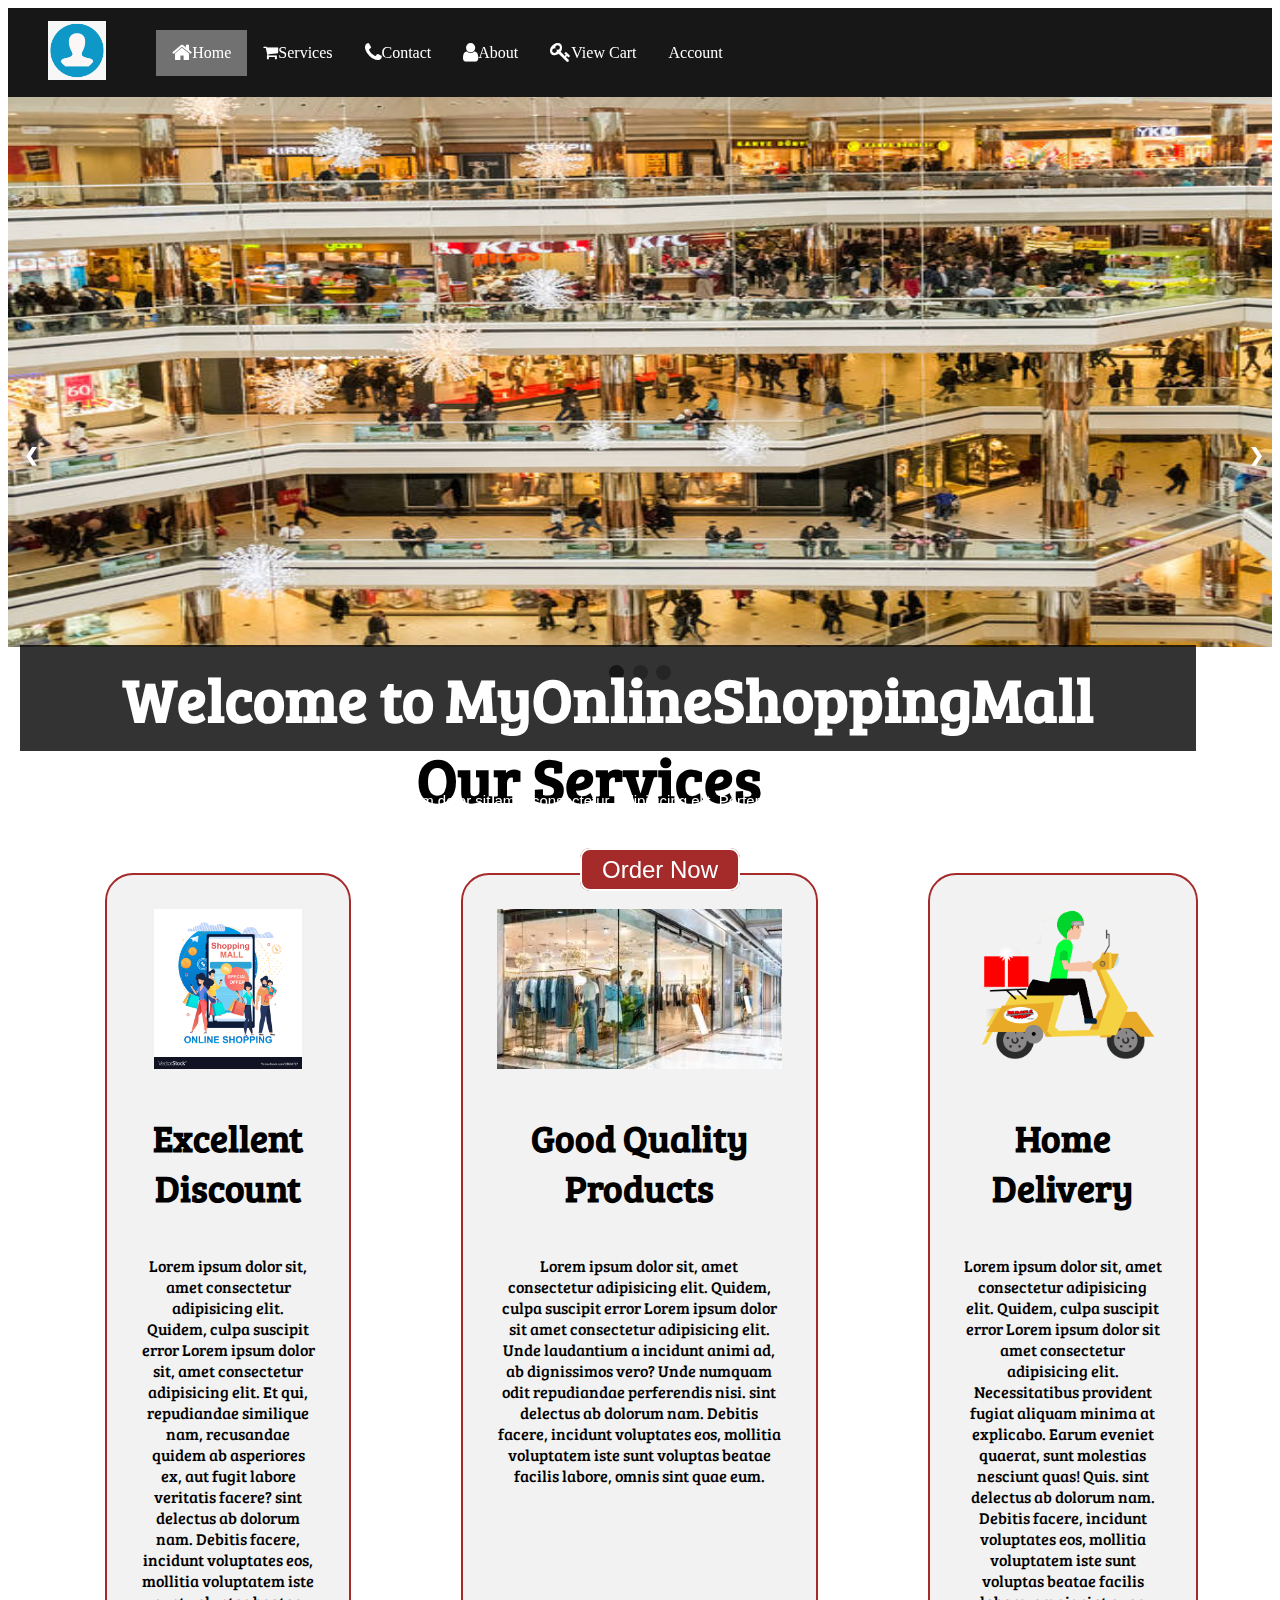
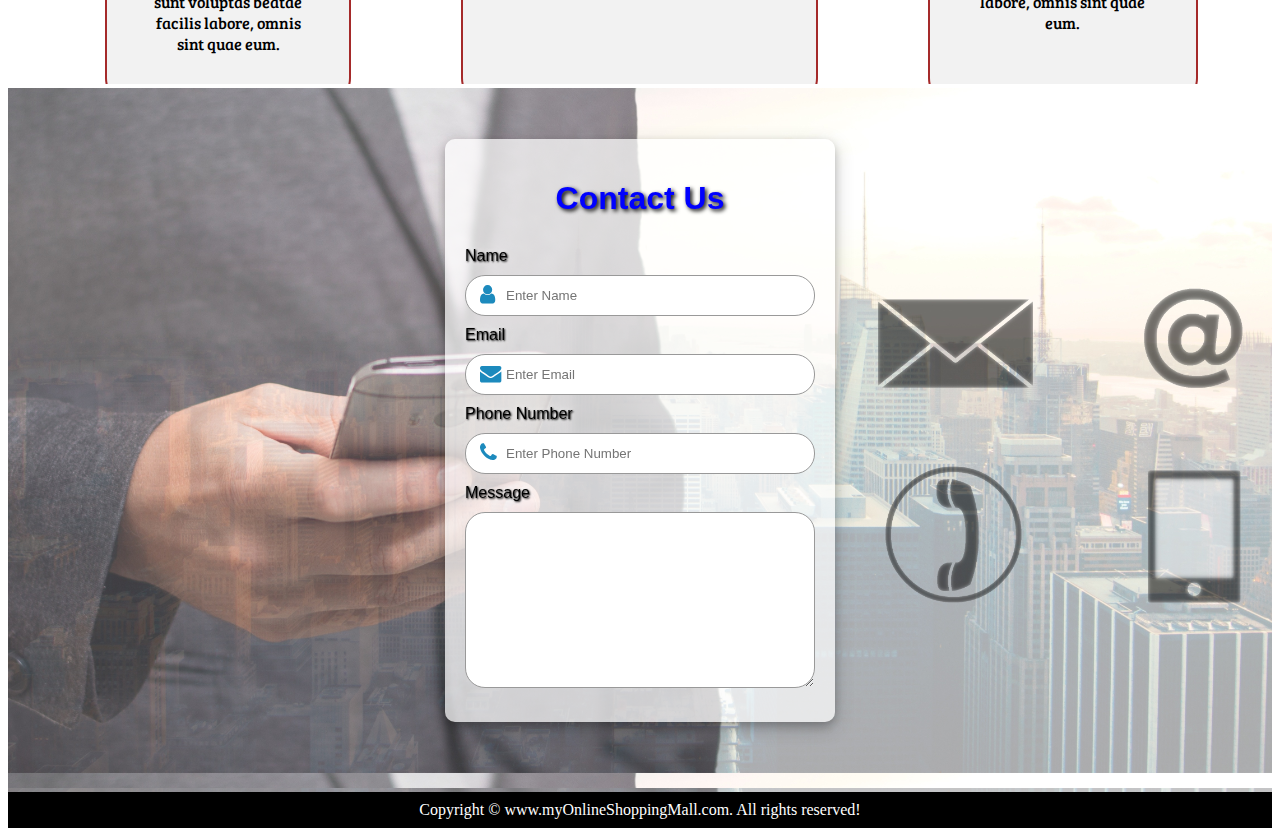
<file: index.html>
<!-- This is the Home page of the app online shopping mall -->

<!DOCTYPE html>
<html lang="en">
<head>
    <meta charset="UTF-8">
    <meta http-equiv="X-UA-Compatible" content="IE=edge">
    <meta name="viewport" content="width=device-width, initial-scale=1.0">
    <title>Home</title>
    <link rel="stylesheet" href="css/home.css">
    <!-- <link rel="stylesheet" media="screen and (max-width: 1170px)" href="css/contact.css"> -->
    <link href="https://fonts.googleapis.com/css?family=Baloo+Bhai|Bree+Serif&display=swap" rel="stylesheet">
    <link rel="stylesheet" href="https://cdnjs.cloudflare.com/ajax/libs/font-awesome/4.7.0/css/font-awesome.min.css">
</head>
<body>
    <nav id="navbar">
        <div id="logo">
            <img src="images/user_logo.png" alt="MyOnlineShoppingMall.com">
        </div>
        <ul>
            <li><a style="float: left;" class="active" href="#"><i class="fa fa-home fa-lg"></i>Home</a></li>
            <li><a style="float: left;" href="#services-container"><i class="fa fa-solid fa-shopping-cart"></i>Services</a></li>
            <li><a style="float: left;" href="#contact"><i class="fa fa-phone fa-lg"></i>Contact</a></li>
            <li><a style="float: left;" href="about.html"><i class="fa fa-user fa-lg"></i>About</a></li>
            <li><a style="float: left;" href="cart.html"><i class="fa fa-key fa-lg"></i>View Cart</a></li>
            <li style="float: right; margin-right: 30px;" class="dropdown">
                <a href="javascript:void(0)" class="dropbtn">Account</a>
                <div class="dropdown-content">
                    <a href="signin.html">Login</a>
                    <a href="signup.html">Create Account</a>
                </div>
            </li>
        </ul>
    </nav>
    <section id="home">
        <div class="slideshow-container">

            <div class="mySlides fade">
              
              <img class="img-slider" src="images/bg.jpg" style="width:100%; height:550px">
              <div class="text"><h1 class="h-primary">Welcome to MyOnlineShoppingMall</h1>
                <p>Lorem ipsum dolor sit amet consectetur, adipisicing elit. Perferendis dolorum numquam minus. </p>
                <p>Lorem ipsum dolor sit amet consectetur, adipisicing elit. </p>
                <a href="addtocart.html" class="btn">Order Now</a></div>
            </div>
            
            <div class="mySlides fade">
              <img class="img-slider" src="images/bg1.jpg" style="width:100%; height:550px">
              <div class="text"><h1 class="h-primary">Welcome to MyOnlineShoppingMall</h1>
                <p>Lorem ipsum dolor sit amet consectetur, adipisicing elit. Perferendis dolorum numquam minus. </p>
                <p>Lorem ipsum dolor sit amet consectetur, adipisicing elit. </p>
                <a href="addtocart.html" class="btn">Order Now</a></div>
            </div>
            
            <div class="mySlides fade">
              <img class="img-slider" src="images/bg3.jpg" style="width:100%; height:550px">
              <div class="text"><h1 class="h-primary">Welcome to MyOnlineShoppingMall</h1>
                <p>Lorem ipsum dolor sit amet consectetur, adipisicing elit. Perferendis dolorum numquam minus. </p>
                <p>Lorem ipsum dolor sit amet consectetur, adipisicing elit. </p>
                <a href="addtocart.html" class="btn">Order Now</a></div>
            </div>
            
            <a class="prev" onclick="plusSlides(-1)">❮</a>
            <a class="next" onclick="plusSlides(1)">❯</a>
            
            </div>
            <br>
            
            <div style="text-align:center">
              <span class="dot" onclick="currentSlide(1)"></span> 
              <span class="dot" onclick="currentSlide(2)"></span> 
              <span class="dot" onclick="currentSlide(3)"></span> 
            </div>
        
    </section>
    <section id="services-container">
        <iframe src="services.html" style="border:none;" height="1000x" width="100%" title="Services"></iframe>
    </section>
    <section id="contact">
        <iframe src="contact.html" style="border:none;" height="700px" width="100%" title="Contact Us"></iframe>
    </section>
    <footer>
        <div class="center">
            Copyright &copy; www.myOnlineShoppingMall.com. All rights reserved!
        </div>
    </footer>
    <script>
        let slideIndex = 1;
        showSlides(slideIndex);
        
        function plusSlides(n) {
          showSlides(slideIndex += n);
        }
        
        function currentSlide(n) {
          showSlides(slideIndex = n);
        }
        
        function showSlides(n) {
          let i;
          let slides = document.getElementsByClassName("mySlides");
          let dots = document.getElementsByClassName("dot");
          if (n > slides.length) {slideIndex = 1}    
          if (n < 1) {slideIndex = slides.length}
          for (i = 0; i < slides.length; i++) {
            slides[i].style.display = "none";  
          }
          for (i = 0; i < dots.length; i++) {
            dots[i].className = dots[i].className.replace(" active", "");
          }
          slides[slideIndex-1].style.display = "block";  
          dots[slideIndex-1].className += " active";
        }
        </script>
        
</body>
</html>
</file>
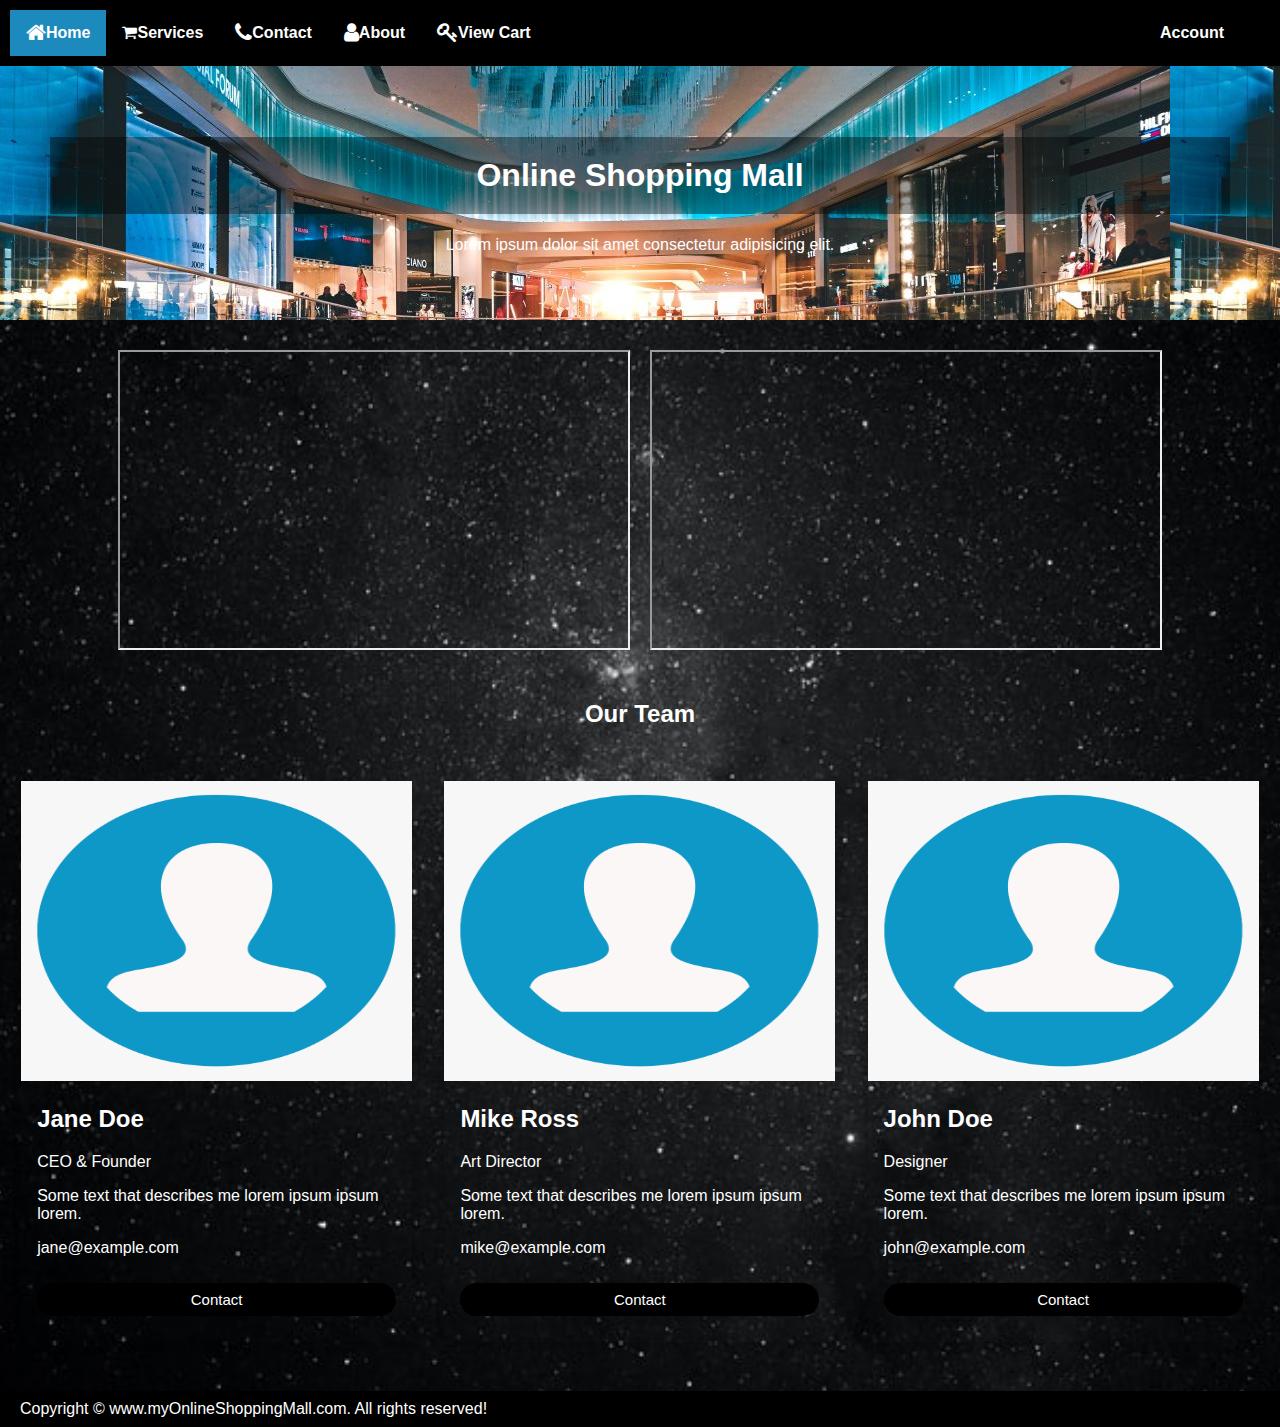
<file: about.html>
<!-- This is the about us page of online shopping mall -->
<!DOCTYPE html>
<html lang="en">

<head>
    <meta charset="UTF-8">
    <meta http-equiv="X-UA-Compatible" content="IE=edge">
    <meta name="viewport" content="width=device-width, initial-scale=1.0">
    <link rel="stylesheet" href="css/about.css">
    <link rel="stylesheet" href="css/style.css">
    <link rel="stylesheet" href="https://cdnjs.cloudflare.com/ajax/libs/font-awesome/4.7.0/css/font-awesome.min.css">
    <title>About Us</title>
    <!-- <style>
        body{
            background-image: url('images/abc.jpg');
        }
    </style> -->
</head>

<body>
    <ul>
        <li><a style="float: left;" class="active" href="index.html"><i class="fa fa-home fa-lg"></i>Home</a></li>
        <li><a style="float: left;" href="index.html#services-container"><i class="fa fa-solid fa-shopping-cart"></i>Services</a></li>
        <li><a style="float: left;" href="index.html#contact"><i class="fa fa-phone fa-lg"></i>Contact</a></li>
        <li><a style="float: left;" href="#"><i class="fa fa-user fa-lg"></i>About</a></li>
        <li><a style="float: left;" href="cart.html"><i class="fa fa-key fa-lg"></i>View Cart</a></li>
        <li style="float: right; margin-right: 30px;" class="dropdown">
            <a href="javascript:void(0)" class="dropbtn">Account</a>
            <div class="dropdown-content">
                <a href="signin.html">Login</a>
                <a href="signup.html">Create Account</a>
            </div>
        </li>
    </ul>
    <div class="about-section" style="background-image: url('images/bg1.jpg');">
        <h1 style="background-color: rgba(0,0,0,0.4); padding:20px">Online Shopping Mall</h1>
        <p>Lorem ipsum dolor sit amet consectetur adipisicing elit. </p>
    </div>
    <div style="display:flex; justify-content: center; margin-top: 20px; ">
        <iframe style="margin: 10px;" width="40%" height="300" src="https://www.youtube.com/embed/mfI8AwpPVss?autoplay=1&mute=1">
        </iframe>
        <iframe style="margin: 10px;" width="40%" height="300" src="https://www.youtube.com/embed/AUwaq09lK1w?autoplay=1&mute=1">
        </iframe>
    </div>
    <h2 style="text-align:center;  color: white; padding:20px;">Our Team</h2>
    <div class="row">
        <div class="column">
            <div class="card">
                <img src="images/user_logo.png" height="300" alt="Jane" style="width:100%;">
                <div class="container">
                    <h2 style="color:white">Jane Doe</h2>
                    <p class="title" style="color:white">CEO & Founder</p>
                    <p style="color:white">Some text that describes me lorem ipsum ipsum lorem.</p>
                    <p style="color:white">jane@example.com</p>
                    <p><button class="button">Contact</button></p>
                </div>
            </div>
        </div>

        <div class="column">
            <div class="card">
                <img src="images/user_logo.png" height="300" alt="Mike" style="width:100%">
                <div class="container">
                    <h2 style="color:white">Mike Ross</h2>
                    <p class="title" style="color:white">Art Director</p>
                    <p style="color:white">Some text that describes me lorem ipsum ipsum lorem.</p>
                    <p style="color:white">mike@example.com</p>
                    <p><button class="button">Contact</button></p>
                </div>
            </div>
        </div>

        <div class="column">
            <div class="card">
                <img src="images/user_logo.png" height="300" alt="John" style="width:100%">
                <div class="container">
                    <h2 style="color:white">John Doe</h2>
                    <p class="title" style="color:white">Designer</p>
                    <p style="color:white">Some text that describes me lorem ipsum ipsum lorem.</p>
                    <p style="color:white">john@example.com</p>
                    <p style="color:white"><button class="button">Contact</button></p>
                </div>
            </div>
        </div>
    </div>
    <footer>
        <div class="center">
            Copyright &copy; www.myOnlineShoppingMall.com. All rights reserved!
        </div>
    </footer>
</body>

</html>
</file>
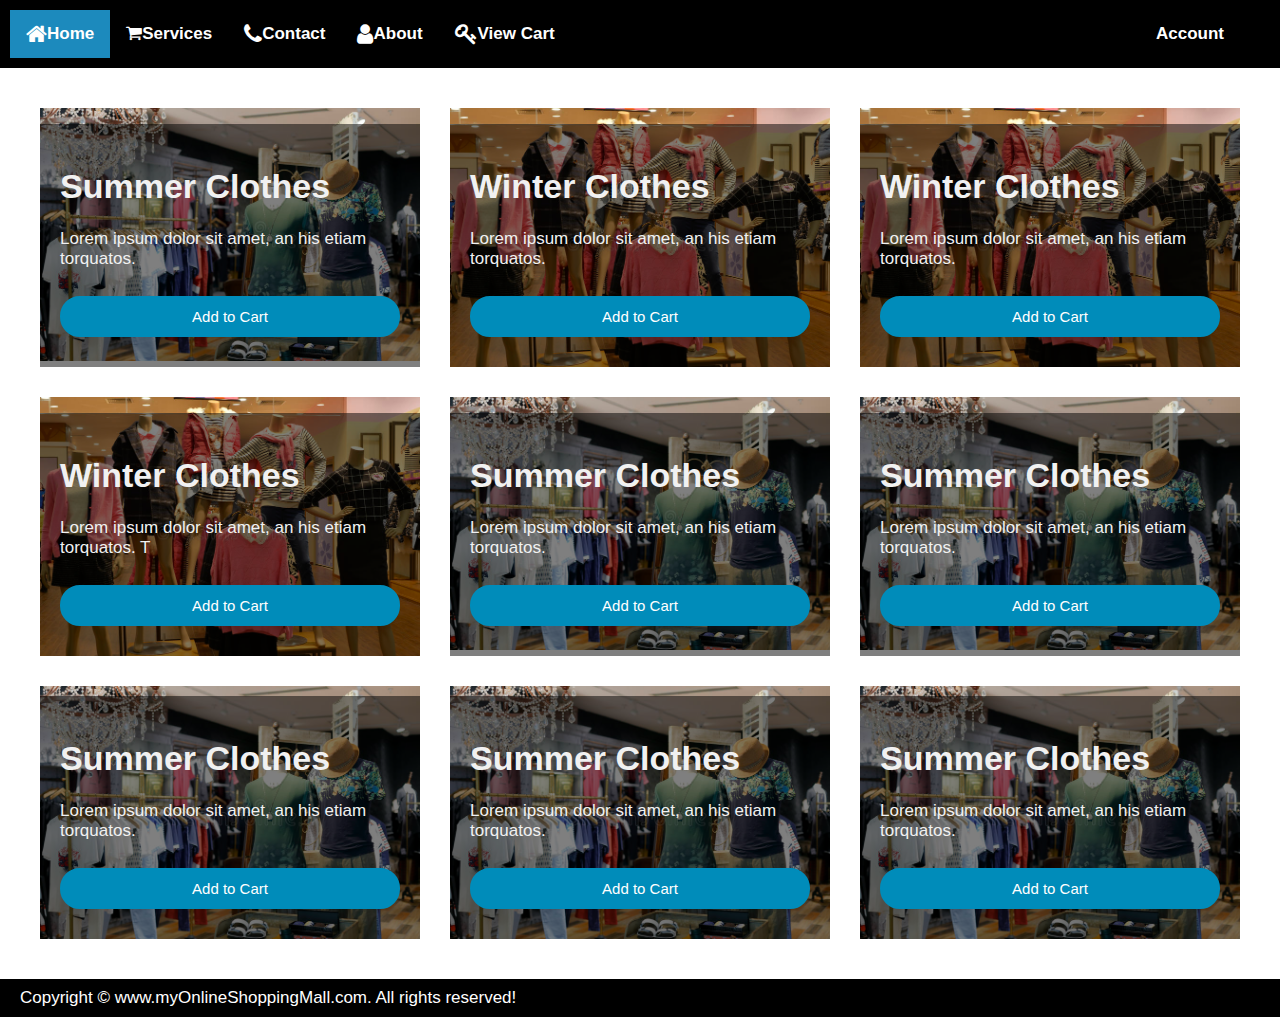
<file: addtocart.html>
<!-- Add Items to the Cart. This Page comes on clicking order now button in home screen. -->
<!DOCTYPE html>
<html lang="en">

<head>
    <meta charset="UTF-8">
    <meta http-equiv="X-UA-Compatible" content="IE=edge">
    <meta name="viewport" content="width=device-width, initial-scale=1.0">
    <title>Add to Cart</title>
    <link rel="stylesheet" href="css/style.css">
    <link rel="stylesheet" href="https://cdnjs.cloudflare.com/ajax/libs/font-awesome/4.7.0/css/font-awesome.min.css">

    <style>
        * {
            box-sizing: border-box;
        }

        body {
            font-family: Arial;
            font-size: 17px;
            background-image: none;
        }

        .container {
            position: relative;
            max-width: 800px;
            margin: 0 auto;
        }

        .container img {
            vertical-align: middle;
        }

        .container .content {
            position: absolute;
            bottom: 0;
            background: rgb(0, 0, 0);
            /* Fallback color */
            background: rgba(0, 0, 0, 0.5);
            /* Black background with 0.5 opacity */
            color: #f1f1f1;
            width: 100%;
            padding: 20px;
        }

        .products {
            display: grid;
            grid-template-columns: auto auto auto;
            gap: 30px;
            margin: 40px;
        }

        

        .button2 {
            background-color: #008CBA;
            color: black;
            border: 2px solid #008CBA;
            color: white;
        }

        .button2:hover {
            background-color: white;
            color: black;
        }
    </style>
</head>

<body>
    <ul>
        <li><a style="float: left;" class="active" href="index.html"><i class="fa fa-home fa-lg"></i>Home</a></li>
        <li><a style="float: left;" href="index.html#services-container"><i
                    class="fa fa-solid fa-shopping-cart"></i>Services</a></li>
        <li><a style="float: left;" href="index.html#contact"><i class="fa fa-phone fa-lg"></i>Contact</a></li>
        <li><a style="float: left;" href="about.html"><i class="fa fa-user fa-lg"></i>About</a></li>
        <li><a style="float: left;" href="cart.html"><i class="fa fa-key fa-lg"></i>View Cart</a></li>
        <li style="float: right; margin-right: 30px;" class="dropdown">
            <a href="javascript:void(0)" class="dropbtn">Account</a>
            <div class="dropdown-content">
                <a href="signin.html">Login</a>
                <a href="signup.html">Create Account</a>
            </div>
        </li>
    </ul>
    <div class="products">
        <div class="container">
            <img src="images/summerclothe.jpg" alt="Notebook" style="width:100%;">
            <div class="content">
                <h1>Summer Clothes</h1>
                <p>Lorem ipsum dolor sit amet, an his etiam torquatos. </p>
                <button class="button button2">Add to Cart</button>
            </div>
        </div>
        <div class="container">
            <img src="images/winterclothe.jpg" alt="Notebook" style="width:100%;">
            <div class="content">
                <h1>Winter Clothes</h1>
                <p>Lorem ipsum dolor sit amet, an his etiam torquatos. </p>
                <button class="button button2">Add to Cart</button>
            </div>
        </div>
        <div class="container">
            <img src="images/winterclothe.jpg" alt="Notebook" style="width:100%;">
            <div class="content">
                <h1>Winter Clothes</h1>
                <p>Lorem ipsum dolor sit amet, an his etiam torquatos. </p>
                <button class="button button2">Add to Cart</button>
            </div>

        </div>
        <div class="container">
            <img src="images/winterclothe.jpg" alt="Notebook" style="width:100%;">
            <div class="content">
                <h1>Winter Clothes</h1>
                <p>Lorem ipsum dolor sit amet, an his etiam torquatos. T</p>
                <button class="button button2">Add to Cart</button>
            </div>

        </div>
        <div class="container">
            <img src="images/summerclothe.jpg" alt="Notebook" style="width:100%;">
            <div class="content">
                <h1>Summer Clothes</h1>
                <p>Lorem ipsum dolor sit amet, an his etiam torquatos. </p>
                <button class="button button2">Add to Cart</button>
            </div>
        </div>
        <div class="container">
            <img src="images/summerclothe.jpg" alt="Notebook" style="width:100%;">
            <div class="content">
                <h1>Summer Clothes</h1>
                <p>Lorem ipsum dolor sit amet, an his etiam torquatos. </p>
                <button class="button button2">Add to Cart</button>
            </div>
        </div>
        <div class="container">
            <img src="images/summerclothe.jpg" alt="Notebook" style="width:100%;">
            <div class="content">
                <h1>Summer Clothes</h1>
                <p>Lorem ipsum dolor sit amet, an his etiam torquatos. </p>
                <button class="button button2">Add to Cart</button>
            </div>
        </div>
        <div class="container">
            <img src="images/summerclothe.jpg" alt="Notebook" style="width:100%;">
            <div class="content">
                <h1>Summer Clothes</h1>
                <p>Lorem ipsum dolor sit amet, an his etiam torquatos. </p>
                <button class="button button2">Add to Cart</button>
            </div>
        </div>
        <div class="container">
            <img src="images/summerclothe.jpg" alt="Notebook" style="width:100%;">
            <div class="content">
                <h1>Summer Clothes</h1>
                <p>Lorem ipsum dolor sit amet, an his etiam torquatos. </p>
                <button class="button button2">Add to Cart</button>
            </div>
        </div>
    </div>
    <footer>
        <div class="center">
            Copyright &copy; www.myOnlineShoppingMall.com. All rights reserved!
        </div>
    </footer>

</body>

</html>
</file>
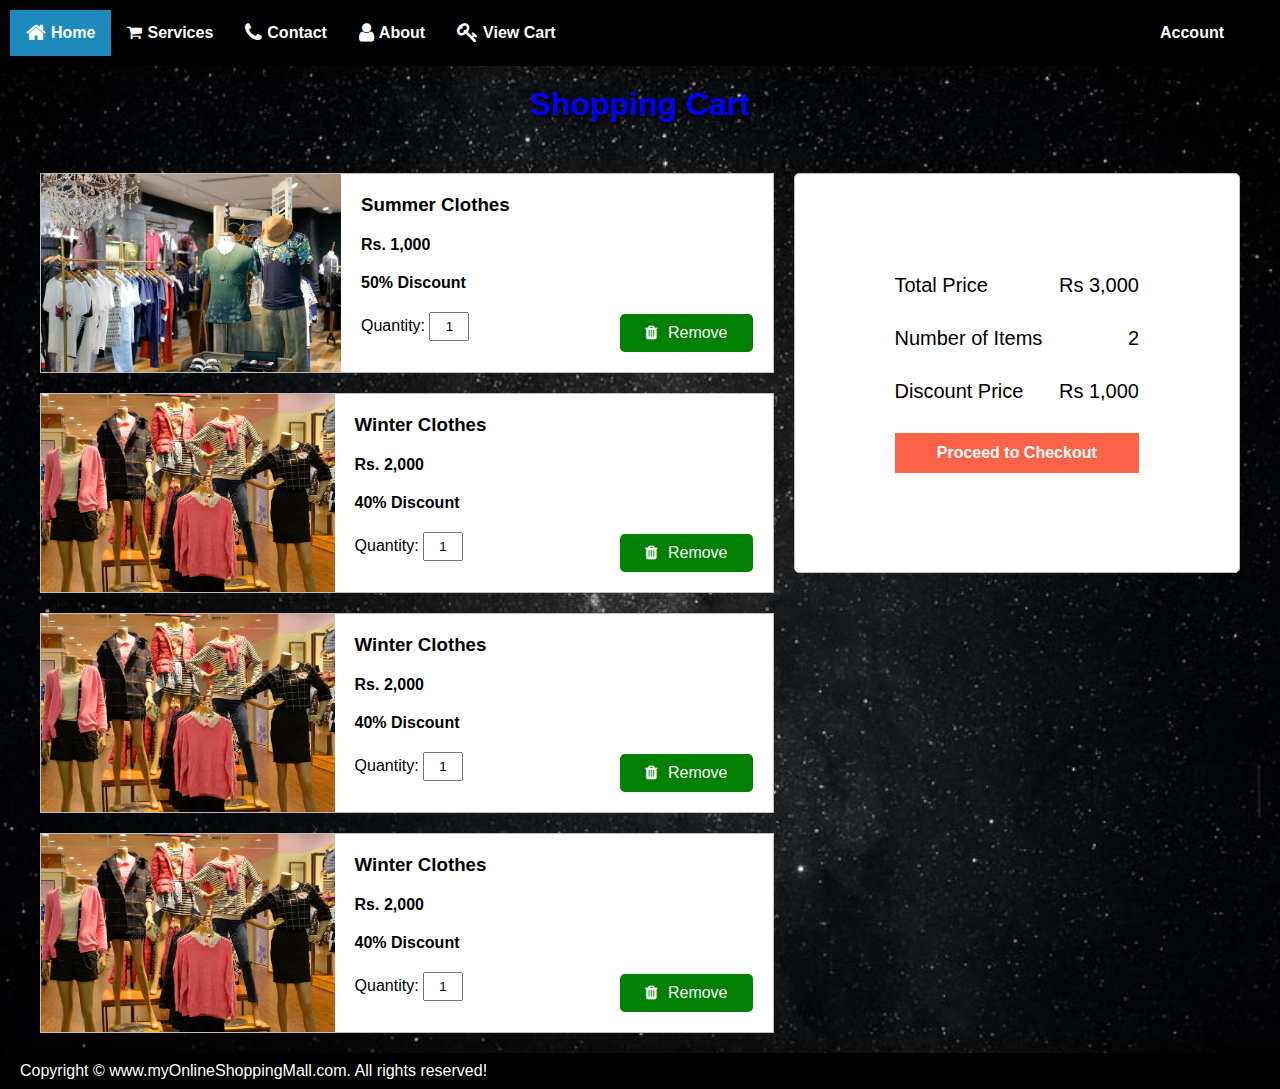
<file: cart.html>
<!-- View All Carts -->
<!DOCTYPE html>
<html lang="en">

<head>
    <meta charset="UTF-8">
    <meta http-equiv="X-UA-Compatible" content="IE=edge">
    <meta name="viewport" content="width=device-width, initial-scale=1.0">
    <title>View Cart</title>
    <link rel="stylesheet" href="css/cart.css">
    <link rel="stylesheet" href="css/style.css">
    <link rel="stylesheet"
        href="https://stackpath.bootstrapcdn.com/font-awesome/4.7.0/css/font-awesome.min.css">
</head>

<body>
    <ul>
        <li><a style="float: left;" class="active" href="index.html"><i class="fa fa-home fa-lg"></i>Home</a></li>
        <li><a style="float: left;" href="index.html#services-container"><i class="fa fa-solid fa-shopping-cart"></i>Services</a></li>
        <li><a style="float: left;" href="index.html#contact"><i class="fa fa-phone fa-lg"></i>Contact</a></li>
        <li><a style="float: left;" href="about.html"><i class="fa fa-user fa-lg"></i>About</a></li>
        <li><a style="float: left;" href="cart.html"><i class="fa fa-key fa-lg"></i>View Cart</a></li>
        <li style="float: right; margin-right: 30px;" class="dropdown">
            <a href="javascript:void(0)" class="dropbtn">Account</a>
            <div class="dropdown-content">
                <a href="signin.html">Login</a>
                <a href="signup.html">Create Account</a>
            </div>
        </li>
    </ul>
    <div class="container">
        <h1 style="text-shadow: 2px 2px 4px #000000;
        color: blue;
        margin-bottom: 30px;
        text-align:center">Shopping Cart</h1>
        <div class="cart">
            <div class="products">
                <div class="product">
                    <img src="images/summerclothe.jpg">
                    <div class="product-info">
                        <h3 class="product-name">Summer Clothes</h3>
                        <h4 class="product-price">Rs. 1,000</h4>
                        <h4 class="product-offer">50% Discount</h4>
                        <p class="product-quantity">Quantity: <input value="1" name="">
                        <p class="product-remove">
                            <i class="fa fa-trash" aria-hidden="true"></i>
                            <span class="remove">Remove</span>
                        </p>
                    </div>
                </div>
                <div class="product">
                    <img src="images/winterclothe.jpg">
                    <div class="product-info">
                        <h3 class="product-name">Winter Clothes</h3>
                        <h4 class="product-price">Rs. 2,000</h4>
                        <h4 class="product-offer">40% Discount</h4>
                        <p class="product-quantity">Quantity: <input value="1" name="">
                        <p class="product-remove">
                            <i class="fa fa-trash" aria-hidden="true"></i>
                            <span class="remove">Remove</span>
                        </p>
                    </div>
                </div>
                <div class="product">
                    <img src="images/winterclothe.jpg">
                    <div class="product-info">
                        <h3 class="product-name">Winter Clothes</h3>
                        <h4 class="product-price">Rs. 2,000</h4>
                        <h4 class="product-offer">40% Discount</h4>
                        <p class="product-quantity">Quantity: <input value="1" name="">
                        <p class="product-remove">
                            <i class="fa fa-trash" aria-hidden="true"></i>
                            <span class="remove">Remove</span>
                        </p>
                    </div>
                </div>
                <div class="product">
                    <img src="images/winterclothe.jpg">
                    <div class="product-info">
                        <h3 class="product-name">Winter Clothes</h3>
                        <h4 class="product-price">Rs. 2,000</h4>
                        <h4 class="product-offer">40% Discount</h4>
                        <p class="product-quantity">Quantity: <input value="1" name="">
                        <p class="product-remove">
                            <i class="fa fa-trash" aria-hidden="true"></i>
                            <span class="remove">Remove</span>
                        </p>
                    </div>
                </div>
            </div>
            <div class="cart-total">
                <p>
                    <span>Total Price</span>
                    <span>Rs 3,000</span>
                </p>
                <p>
                    <span>Number of Items</span>
                    <span>2</span>
                </p>
                <p>
                    <span>Discount Price</span>
                    <span>Rs 1,000</span>
                </p>
                <a href="#">Proceed to Checkout</a>
            </div>
        </div>
    </div>
    <footer>
        <div class="center">
            Copyright &copy; www.myOnlineShoppingMall.com. All rights reserved!
        </div>
    </footer>
</body>
</html>
</file>
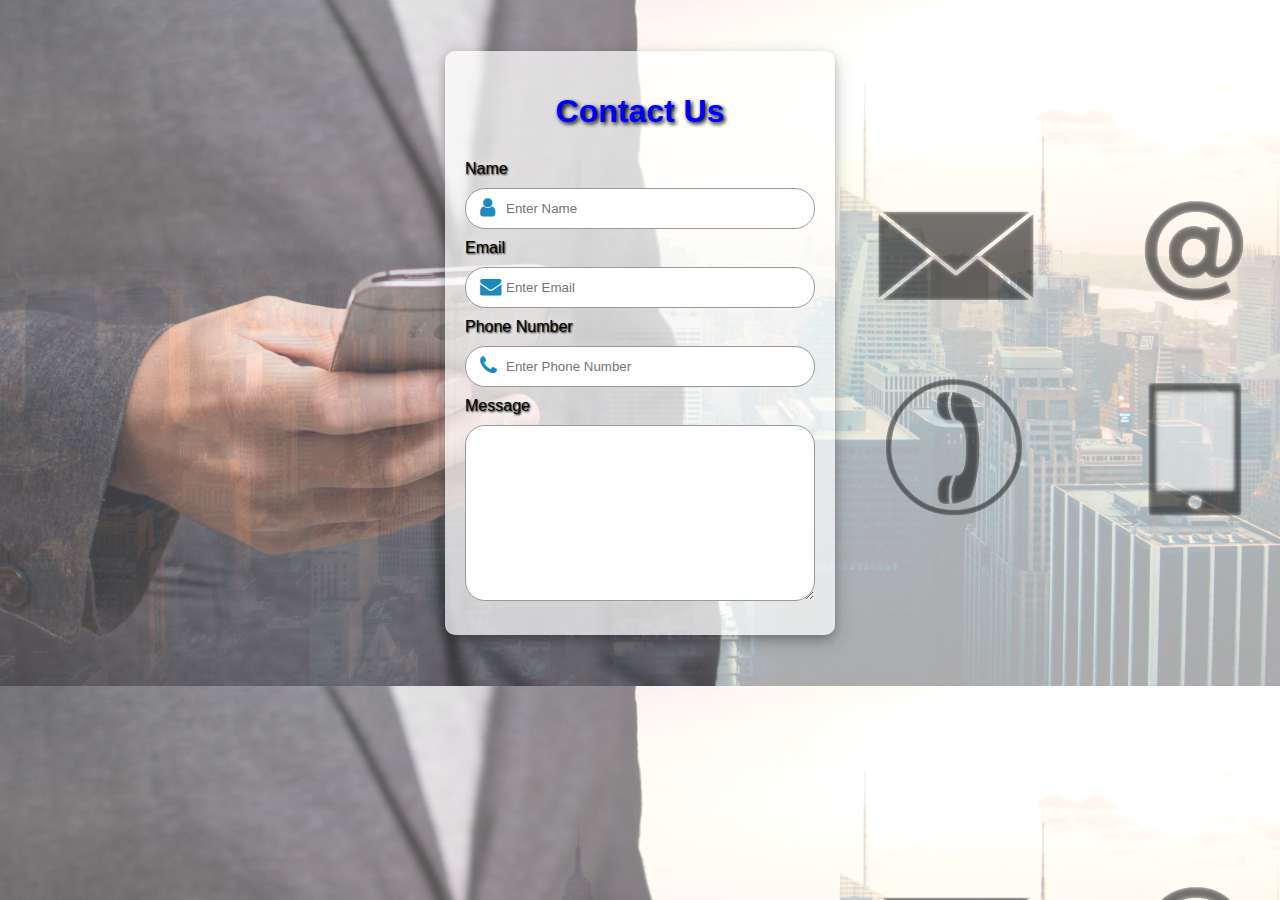
<file: contact.html>
<!-- This page contains a contact form of online shopping mall -->
<!DOCTYPE html>
<html lang="en">
<head>
    <meta charset="UTF-8">
    <meta http-equiv="X-UA-Compatible" content="IE=edge">
    <meta name="viewport" content="width=device-width, initial-scale=1.0">
    <title>Online Shopping Mall</title>
    <link rel="stylesheet" href="css/style.css">
    <!-- <link rel="stylesheet" media="screen and (max-width: 1170px)" href="css/contact.css"> -->
    <link href="https://fonts.googleapis.com/css?family=Baloo+Bhai|Bree+Serif&display=swap" rel="stylesheet">
    <link rel="stylesheet" href="https://cdnjs.cloudflare.com/ajax/libs/font-awesome/4.7.0/css/font-awesome.min.css">
    <style>
        body{
            background-image: url('images/contact.jpg');
        }
    </style>
</head>
<body>
    <div class="my-form">
        <h1>Contact Us</h1>
                <form action="">
                    <div class="font-awesome-library">
                        <label for="name" class="form-label">Name</label><br>
                        <input type="text" id="name" name="name" class="input-box" placeholder="Enter Name"><br>
                        <i class="fa fa-user fa-lg"></i>
                    </div>
                    <div class="font-awesome-library">
                        <label for="email" class="form-label">Email</label><br>
                        <input type="email" id="email" name="email" class="input-box" placeholder="Enter Email"><br>
                        <i class="fa fa-envelope fa-lg"></i>
                    </div>
                    <div class="font-awesome-library">
                        <label for="phone" class="form-label">Phone Number</label><br>
                        <input type="phone" id="phone" name="phone" class="input-box" placeholder="Enter Phone Number"><br>
                        <i class="fa fa-phone fa-lg"></i>
                    </div>
                    <div class="font-awesome-library">
                        <label for="message" class="form-label">Message</label><br>
                        <textarea id="message" name="message" class="input-box" cols="30" rows="10"></textarea><br>
                        <i class="fa fa-message fa-lg"></i>
                    </div>
                </form>
        </div>
</html>
</file>
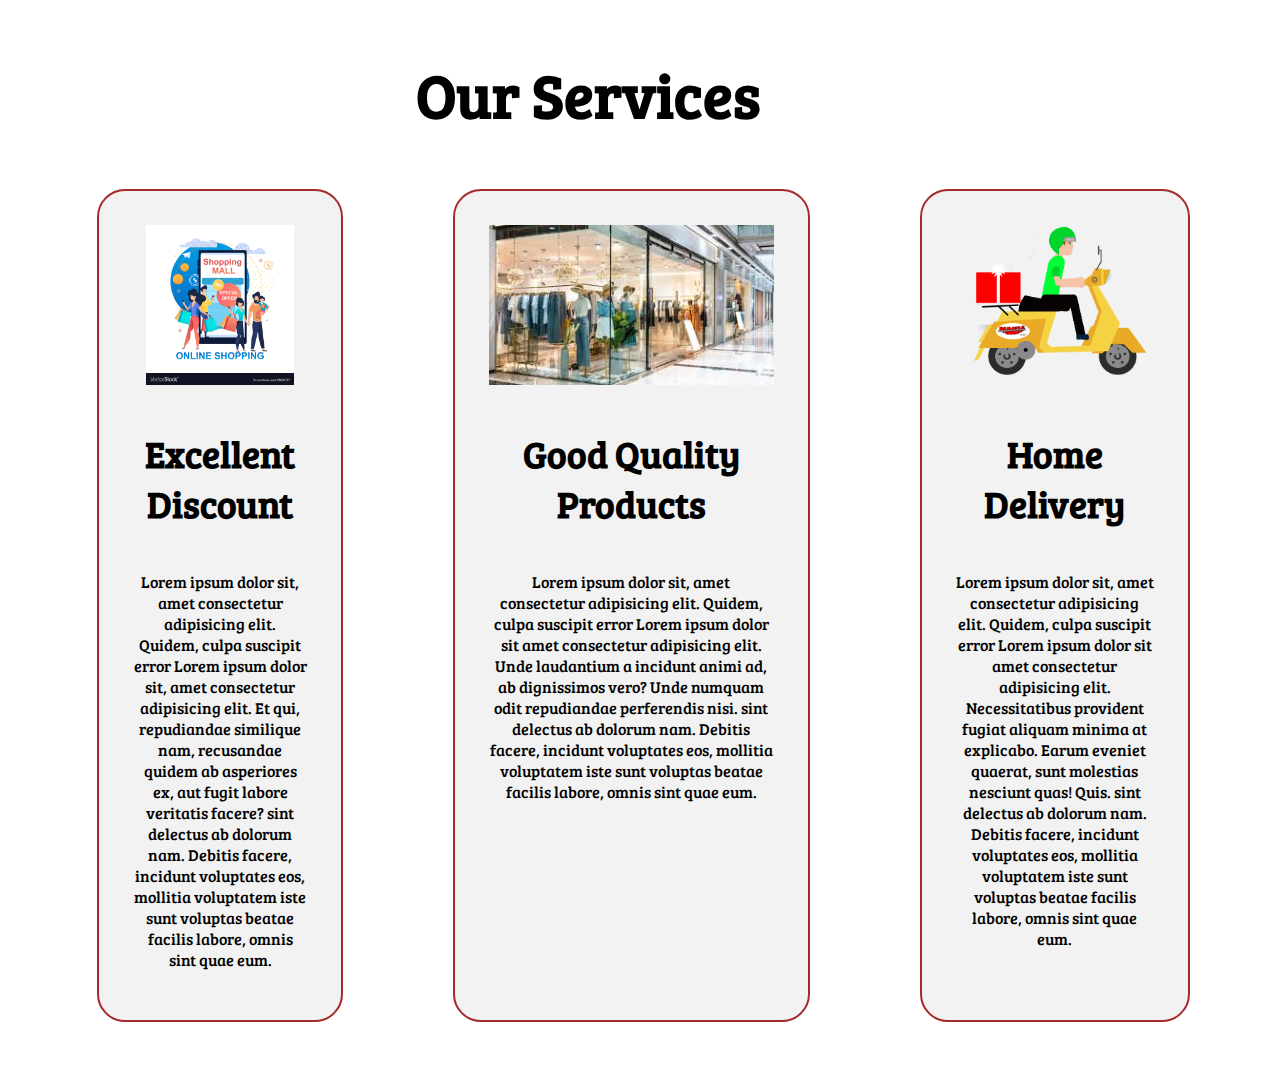
<file: services.html>
<!-- Services provided by online shopping mall is listed here -->
<!DOCTYPE html>
<html lang="en">
<head>
    <meta charset="UTF-8">
    <meta http-equiv="X-UA-Compatible" content="IE=edge">
    <meta name="viewport" content="width=device-width, initial-scale=1.0">
    <title>Our Services</title>
    <link rel="stylesheet" href="css/home.css">
    <!-- <link rel="stylesheet" media="screen and (max-width: 1170px)" href="css/contact.css"> -->
    <link href="https://fonts.googleapis.com/css?family=Baloo+Bhai|Bree+Serif&display=swap" rel="stylesheet">
</head>
<body>
    <h1 class="h-primary center" style="background-color: white; color:black;">Our Services</h1>
    <div id="services">
        <div class="box">
            <img src="images/image1.jpg" alt="">
            <h2 class="h-secondary center">Excellent Discount</h2>
            <p class="center">Lorem ipsum dolor sit, amet consectetur adipisicing elit. Quidem, culpa suscipit error
                Lorem ipsum dolor sit, amet consectetur adipisicing elit. Et qui, repudiandae similique nam, recusandae quidem ab asperiores ex, aut fugit labore veritatis facere?
                sint delectus ab dolorum nam. Debitis facere, incidunt voluptates eos, mollitia voluptatem iste sunt
                voluptas beatae facilis labore, omnis sint quae eum.</p>
        </div>
        <div class="box">
            <img src="images/image2.jpg" alt="">
            <h2 class="h-secondary center">Good Quality Products</h2>
            <p class="center">Lorem ipsum dolor sit, amet consectetur adipisicing elit. Quidem, culpa suscipit error
                Lorem ipsum dolor sit amet consectetur adipisicing elit. Unde laudantium a incidunt animi ad, ab dignissimos vero? Unde numquam odit repudiandae perferendis nisi.

                sint delectus ab dolorum nam. Debitis facere, incidunt voluptates eos, mollitia voluptatem iste sunt
                voluptas beatae facilis labore, omnis sint quae eum.</p>
        </div>
        <div class="box">
            <img src="images/3.png" alt="">
            <h2 class="h-secondary center">Home Delivery</h2>
            <p class="center">Lorem ipsum dolor sit, amet consectetur adipisicing elit. Quidem, culpa suscipit error
                Lorem ipsum dolor sit amet consectetur adipisicing elit. Necessitatibus provident fugiat aliquam minima at explicabo. Earum eveniet quaerat, sunt molestias nesciunt quas! Quis.
                sint delectus ab dolorum nam. Debitis facere, incidunt voluptates eos, mollitia voluptatem iste sunt
                voluptas beatae facilis labore, omnis sint quae eum.</p>
        </div>
    </div>
</body>
</html>
</file>
<file: css/about.css>
body {
  font-family: Arial, Helvetica, sans-serif;
  margin: 0;
}

html {
  box-sizing: border-box;
}

*, *:before, *:after {
  box-sizing: inherit;
}

.column {
  float: left;
  width: 33.3%;
  margin-bottom: 16px;
  padding: 0 8px;
}

.card {
  box-shadow: 0 4px 8px 0 rgba(0, 0, 0, 0.2);
  margin: 8px;
}

.about-section {
  padding: 50px;
  text-align: center;
  background-color: #474e5d;
  color: white;
}

.container {
  padding: 0 16px;
}

.container::after, .row::after {
  content: "";
  clear: both;
  display: table;
}

.title {
  color: grey;
}

.button {
  border: none;
  outline: 0;
  display: inline-block;
  padding: 8px;
  color: white;
  background-color: #000;
  text-align: center;
  cursor: pointer;
  width: 100%;
}

.button:hover {
  background-color: #555;
}

@media screen and (max-width: 650px) {
  .column {
    width: 100%;
    display: block;
  }
}

footer{
  background: black;
  color: white;
  padding: 9px 20px;
}
</file>
<file: css/style.css>
body {
    margin: 0;
    padding: 0;
    font-family: sans-serif;
    background-image: url('../images/background.jpg');
    background-size: cover;
    background-position: center;
}

.my-form {
    width: 350px;
    box-shadow: 0 4px 8px 0 rgba(0, 0, 0, 0.2), 0 6px 20px 0 rgba(0, 0, 0, 0.19);
    background: rgba(255, 255, 255, 0.7);
    padding: 20px;
    margin: 4% auto 4%;
    text-align: center;
    border-radius: 10px;
}

.my-form h1 {
    text-shadow: 2px 2px 4px #000000;
    color: blue;
    margin-bottom: 30px;
}

.input-box {
    padding: 12px 40px;
    display: inline-block;
    box-sizing: border-box;
    border-radius: 20px;
    margin: 10px -10px;
    width: 100%;
    border: 1px solid #999;
    outline: none;
}

.input-box:hover {
    transform: scale(1.02, 1.02);
}

button {
    color: #fff;
    width: 100%;
    padding: 10px;
    border-radius: 20px;
    font-size: 15px;
    margin: 10px 0;
    border: none;
    outline: none;
    cursor: pointer;
}

.form-btn {
    background-color: #1c8abd;
}

.form-btn:hover {
    color: #1c8abd;
    font-weight: bold;
    background-color: black;
    box-shadow: 0 12px 16px 0 rgba(0, 0, 0, 0.24), 0 17px 50px 0 rgba(0, 0, 0, 0.19);
}

a {
    text-decoration: none;
    font-weight: bold;
}

.form-label {
    float: left;
    color: black;
    text-shadow: 1px 1px 2px black, 0 0 25px white, 0 0 5px white;
}

ul {
    list-style-type: none;
    margin: 0;
    padding: 10px;
    overflow: hidden;
    background-color: black;
    top: 0;
    /* position: sticky; */
}

/* li {
    float: left;
  } */
li a, .dropbtn {
    display: inline-block;
    color: white;
    text-align: center;
    padding: 14px 16px;
    text-decoration: none;
}

li a:hover, .dropdown:hover .dropbtn {
    background-color: #333;
}

.active {
    background-color: #1c8abd;
}

li.dropdown {
    display: inline-block;
}

.dropdown-content {
    display: none;
    position: absolute;
    background-color: #f9f9f9;
    min-width: 150px;
    box-shadow: 0px 8px 16px 0px rgba(0, 0, 0, 0.2);
    z-index: 1;
}

.dropdown-content a {
    color: black;
    padding: 12px 16px;
    text-decoration: none;
    display: block;
}

.dropdown-content a:hover {
    background-color: #f1f1f1;
}

.dropdown:hover .dropdown-content {
    display: block;
}

/* .about{
    float: right;
  } */

.row {
    display: flex;
    justify-content: space-around;
    padding: 5px;
    margin-bottom: 20px;
}

/* .forget{
    padding-left: 60px;
  } */

.font-awesome-library {
    position: relative;
}

.font-awesome-library i {
    position: absolute;
    left: 15px;
    top: 40px;
    color: #1c8abd;
}

footer{
    background: black;
    color: white;
    padding: 9px 20px;
}
</file>
<file: css/cart.css>
*{
	
	margin: 0;
	padding: 0;
	box-sizing: border-box;
}
body{
    background-image: url('../images/background.jpg');
    background-size: cover;
    background-position: center;
}
.container{
	max-width: 1200px;
	margin: 0 auto;
}
.container > h1{
	padding: 20px 0;
}
.cart{
	display: flex;
}
.products{
	flex: 0.75;
}
.product{
	display: flex;
	width: 100%;
	height: 200px;
	overflow: hidden;
	border: 1px solid silver;
	margin-bottom: 20px;
}
.product:hover{
	border: none;
	box-shadow: 2px 2px 4px rgba(0,0,0,0.2);
	transform: scale(1.01);
}
.product > img{
	width: 300px;
	height: 200px;
	object-fit: cover;
}
.product > img:hover{
	transform: scale(1.04);
}
.product-info{
	padding: 20px;
	width: 100%;
	position: relative;
    background-color: white;
}
.product-name, .product-price, .product-offer{
	margin-bottom: 20px;
}
.product-remove{
	position: absolute;
	bottom: 20px;
	right: 20px;
	padding: 10px 25px;
	background-color: green;
	color: white;
	cursor: pointer;
	border-radius: 5px;
}
.product-remove:hover{
	background-color: white;
	color: green;
	font-weight: 600;
	border: 1px solid green;
}
.product-quantity > input{
	width: 40px;
	padding: 5px;
	text-align: center;
}
.fa{
	margin-right: 5px;
}
.cart-total{
	flex: 0.25;
	margin-left: 20px;
	padding: 100px;
	height: 400px;
	border: 1px solid silver;
	border-radius: 5px;
    background-color:white;
}
.cart-total p{
	display: flex;
	justify-content: space-between;
	margin-bottom: 30px;
	font-size: 20px;
}
.cart-total a{
	display: block;
	text-align: center;
	height: 40px;
	line-height: 40px;
	background-color: tomato;
	color: white;
	text-decoration: none;
}
.cart-total a:hover{
	background-color: red;
}
@media screen and (max-width: 700px){
	.remove{
		display: none;
	}
	.product{
		height: 150px;
	}
	.product > img{
		height: 150px;
		width: 200px;
	}
	.product-name, .product-price, .product-offer{
		margin-bottom: 10px;
	}
}
@media screen and (max-width: 900px){
	.cart{
		flex-direction: column;
	}
	.cart-total{
		margin-left: 0;
		margin-bottom: 20px;
	}
}
@media screen and (max-width: 1220px){
	.container{
		max-width: 95%;
	}
}
</file>
<file: css/home.css>
/* CSS Reset */
*{
    padding: 0;
}

html{
    scroll-behavior: smooth;
}

/* CSS Variables */
:root{
    --navbar-height: 59px;
}

/* Navigation Bar: Logo and Image */
#navbar{
    display: flex;
    align-items: center;
    position: sticky;
    top: 0px;
    background-color: rgba(0, 0, 0, 0.7);
}

#navbar::before{
    content: "";
    background-color: black;
    position: absolute;
    top:0px;
    left:0px;
    height: 100%;
    width:100%;
    z-index: -1;
    opacity: 0.7;
}
#logo{
    margin: 10px 34px;
}

#logo img{
    height: 59px;
    margin: 3px 6px;
}

/* Nav bar styling */
ul {
    display: flex;
    list-style-type: none;
    margin: 0;
    padding: 10px;
    overflow: hidden;
    top: 0;
}

li a, .dropbtn {
    display: inline-block;
    color: white;
    text-align: center;
    padding: 14px 16px;
    text-decoration: none;
}

li a:hover, .dropdown:hover .dropbtn {
    background-color: #333;
}

.active {
    background-color: #1c8abd;
}

li.dropdown {
    display: inline-block;
}

.dropdown-content {
    display: none;
    position: absolute;
    background-color: #f9f9f9;
    min-width: 150px;
    box-shadow: 0px 8px 16px 0px rgba(0, 0, 0, 0.2);
    z-index: 1;
}

.dropdown-content a {
    color: black;
    padding: 12px 16px;
    text-decoration: none;
    display: block;
}

.dropdown-content a:hover {
    background-color: #f1f1f1;
}

.dropdown:hover .dropdown-content {
    display: block;
}
/* 
Home Section
#home{
    display: flex;
    flex-direction: column;
    padding:3px 200px;
    height: 550px;
    justify-content: center;
    align-items: center;
}

#home::before{ 
    content: "";
    position: absolute;
    background: url('../images/bg1.jpg') no-repeat center center/cover;
    height: 642px;
    top:0px;
    left:0px;
    width: 100%;
    z-index: -1;
    opacity:0.89;
}

#home h1{
    color:white;
    text-align: center;
    font-family: 'Bree Serif', serif;
}

#home p{
    color:white;
    text-align: center;
    font-size: 1.5rem;
    font-family: 'Bree Serif', serif;
} */
/* Image Slider */
#home {box-sizing: border-box; font-family: Verdana, sans-serif;}
#home::before{ 
    content: "";
    position: absolute;
    height: 642px;
    top:0px;
    left:0px;
    width: 100%;
    z-index: -1;
    opacity:0.89;
}
.mySlides {display: none}
.img-slider {vertical-align: middle;}

/* Slideshow container */
.slideshow-container {
  max-width: 100%;
  margin: auto;
}

/* Next & previous buttons */
.prev, .next {
  cursor: pointer;
  position: absolute;
  top: 50%;
  width: auto;
  padding: 16px;
  margin-top: -22px;
  color: white;
  font-weight: bold;
  font-size: 18px;
  transition: 0.6s ease;
  border-radius: 0 3px 3px 0;
  user-select: none;
}

/* Position the "next button" to the right */
.next {
  right: 0;
  border-radius: 3px 0 0 3px;
}

/* On hover, add a black background color with a little bit see-through */
.prev:hover, .next:hover {
  background-color: rgba(0,0,0,0.8);
}

/* Caption text */
.text {
  color: white;
  font-size: 15px;
  padding: 8px 12px;
  position: absolute;
  bottom: 8px;
  width: 100%;
  text-align: center;
  overflow: auto;
}

/* Number text (1/3 etc) */
/* .numbertext {
  color: #f2f2f2;
  font-size: 12px;
  padding: 8px 12px;
  position: absolute;
  top: 0;
} */

/* The dots/bullets/indicators */
.dot {
  cursor: pointer;
  height: 15px;
  width: 15px;
  margin: 0 2px;
  background-color: #bbb;
  border-radius: 50%;
  display: inline-block;
  transition: background-color 0.6s ease;
}

.active, .dot:hover {
  background-color: #717171;
}

/* Fading animation */
.fade {
  animation-name: fade;
  animation-duration: 1.5s;
}

@keyframes fade {
  from {opacity: .4} 
  to {opacity: 1}
}

/* On smaller screens, decrease text size */
@media only screen and (max-width: 300px) {
  .prev, .next,.text {font-size: 11px}
}
/* Services Section */
#services{
    margin: 34px;
    display: flex;
}
@media only screen and (max-width: 600px) {
    #services{
        flex-direction: column;
    }
}
#services .box{ 
    border: 2px solid brown;
    padding: 34px;
    margin: 2px 55px;
    border-radius: 28px;
    background: #f2f2f2;
    margin-bottom: 20px;
}

#services .box img{ 
   height: 160px;
   margin: auto;
   display: block;
}

#services .box p{
    font-family: 'Bree Serif', serif;

} 


/* Contact Section */
#contact{
    position: relative;
}
#contact::before{
    content: "";
    position: absolute;
    width: 100%;
    height: 100%;
    z-index: -1;
    opacity: 0.7;
    background: url('../images/contact.jpg') no-repeat center center/cover;

}
#contact-box{
    display: flex;
    justify-content: center;
    align-items: center;
    padding-bottom: 34px;
}
#contact-box input, 
#contact-box textarea{
    width: 100%;
    padding: 0.5rem;
    border-radius: 9px;
    font-size: 1.1rem;
} 

#contact-box form{
    width: 40%;
}

#contact-box label{
   font-size: 1.3rem;
   font-family: 'Bree Serif', serif;

}


footer{
    background: black;
    color: white;
    padding: 9px 20px;
}

/* Utility Classes */
.h-primary{
    font-family: 'Bree Serif', serif;
    font-size: 3.8rem;
    width: 90%;
    padding: 12px;
    background-color: rgba(0, 0, 0, 0.8);
    color: white;
}

.h-secondary{
    font-family: 'Bree Serif', serif;
    font-size: 2.3rem;
    padding: 12px;
}

.btn{
    padding: 6px 20px;
    border: 2px solid white;
    background-color: brown;
    color: white;
    margin: 17px;
    font-size: 1.5rem;
    border-radius: 10px;
    cursor:pointer;
    text-decoration: none;
}

.center{
    text-align: center;
}
</file>
